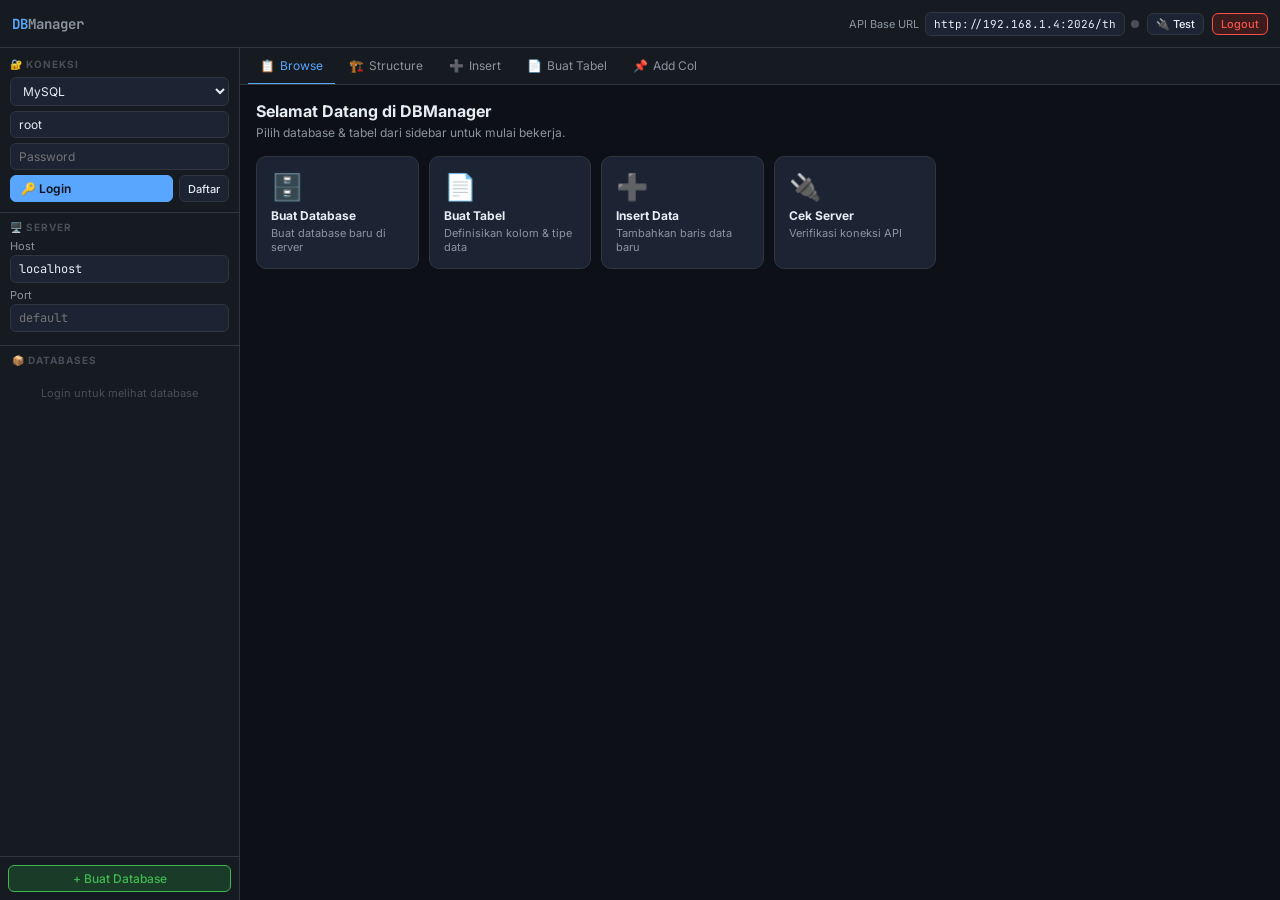
<file: frot-and/index.html>
<!DOCTYPE html>
<html lang="id">
<head>
<meta charset="UTF-8" />
<meta name="viewport" content="width=device-width, initial-scale=1.0" />
<title>DBManager — Database Studio</title>
<style>
  @import url('https://fonts.googleapis.com/css2?family=JetBrains+Mono:wght@400;500;700&family=Inter:wght@300;400;500;600;700&display=swap');

  :root {
    --bg-base:      #0d1117;
    --bg-panel:     #161b22;
    --bg-card:      #1c2333;
    --bg-hover:     #21262d;
    --bg-active:    #2d333b;
    --border:       #30363d;
    --border-light: #3d4450;
    --text-primary: #e6edf3;
    --text-sec:     #8b949e;
    --text-muted:   #484f58;
    --accent:       #58a6ff;
    --accent-dim:   #1f3550;
    --green:        #3fb950;
    --green-dim:    #1a3b28;
    --red:          #f85149;
    --red-dim:      #3b1c1c;
    --yellow:       #d29922;
    --yellow-dim:   #3b2e14;
    --purple:       #bc8cff;
    --orange:       #ffa657;
    --mono: 'JetBrains Mono', monospace;
    --sans: 'Inter', sans-serif;
    --r:  6px;
    --rl: 10px;
    --sidebar-w: 240px;
  }

  *, *::before, *::after { box-sizing: border-box; margin: 0; padding: 0; }

  html, body { height: 100%; }

  body {
    font-family: var(--sans);
    background: var(--bg-base);
    color: var(--text-primary);
    display: flex;
    flex-direction: column;
    overflow: hidden;
  }

  /* ══ TOPBAR ══════════════════════════════════════════════════════ */
  #topbar {
    height: 48px;
    background: var(--bg-panel);
    border-bottom: 1px solid var(--border);
    display: flex;
    align-items: center;
    padding: 0 12px;
    gap: 8px;
    flex-shrink: 0;
    z-index: 200;
  }
  .logo { font-family: var(--mono); font-size: 14px; font-weight: 700; color: var(--accent); }
  .logo span { color: var(--text-sec); }

  /* hamburger – mobile only */
  #hamburger {
    display: none;
    background: none; border: none; cursor: pointer;
    color: var(--text-primary); font-size: 20px; padding: 4px;
    flex-shrink: 0;
  }

  #topbar .spacer { flex: 1; min-width: 0; }

  .url-wrap { display: flex; align-items: center; gap: 6px; flex-shrink: 1; min-width: 0; }
  .url-wrap label { font-size: 11px; color: var(--text-sec); white-space: nowrap; }
  #baseUrl {
    font-family: var(--mono); font-size: 11px;
    background: var(--bg-card); border: 1px solid var(--border);
    color: var(--text-primary); padding: 4px 8px;
    border-radius: var(--r); width: 200px; min-width: 0;
  }
  #baseUrl:focus { outline: none; border-color: var(--accent); }

  .status-dot {
    width: 8px; height: 8px; border-radius: 50%;
    background: var(--text-muted); flex-shrink: 0;
    transition: background .3s;
  }
  .status-dot.online { background: var(--green); box-shadow: 0 0 6px var(--green); }

  /* ══ LAYOUT ══════════════════════════════════════════════════════ */
  #layout {
    flex: 1;
    display: flex;
    overflow: hidden;
    position: relative;
  }

  /* ══ SIDEBAR ═════════════════════════════════════════════════════ */
  #sidebar {
    width: var(--sidebar-w);
    background: var(--bg-panel);
    border-right: 1px solid var(--border);
    display: flex;
    flex-direction: column;
    flex-shrink: 0;
    overflow: hidden;
    transition: transform .25s ease;
    z-index: 100;
  }

  /* Mobile: sidebar jadi overlay drawer */
  #sidebar-overlay {
    display: none;
    position: fixed; inset: 0;
    background: rgba(0,0,0,.55);
    z-index: 99;
  }

  #auth-panel { padding: 10px; border-bottom: 1px solid var(--border); }
  #auth-panel h3 {
    font-size: 10px; text-transform: uppercase;
    letter-spacing: 1px; color: var(--text-muted); margin-bottom: 7px;
  }
  #auth-panel select,
  #auth-panel input {
    width: 100%; background: var(--bg-card); border: 1px solid var(--border);
    color: var(--text-primary); padding: 5px 8px;
    border-radius: var(--r); font-size: 12px; margin-bottom: 5px;
    font-family: var(--sans);
  }
  #auth-panel select:focus, #auth-panel input:focus { outline: none; border-color: var(--accent); }
  .btn-row { display: flex; gap: 6px; }

  /* server fields inside sidebar */
  #sidebar-server { padding: 8px 10px; border-bottom: 1px solid var(--border); }
  #sidebar-server h3 { font-size: 10px; text-transform: uppercase; letter-spacing: 1px; color: var(--text-muted); margin-bottom: 6px; }
  #sidebar-server input {
    width: 100%; background: var(--bg-card); border: 1px solid var(--border);
    color: var(--text-primary); padding: 5px 8px;
    border-radius: var(--r); font-size: 12px; margin-bottom: 5px;
    font-family: var(--mono);
  }
  #sidebar-server input:focus { outline: none; border-color: var(--accent); }
  #sidebar-server label { font-size: 11px; color: var(--text-sec); display: block; margin-bottom: 2px; }

  #db-list-panel { flex: 1; overflow-y: auto; padding: 8px; }
  #db-list-panel h3 {
    font-size: 10px; text-transform: uppercase;
    letter-spacing: 1px; color: var(--text-muted); margin-bottom: 6px; padding: 0 4px;
  }

  .db-item {
    display: flex; align-items: center; gap: 6px;
    padding: 5px 8px; border-radius: var(--r);
    cursor: pointer; font-size: 12px; color: var(--text-sec);
    transition: all .1s; border: 1px solid transparent;
  }
  .db-item:hover { background: var(--bg-hover); color: var(--text-primary); }
  .db-item.active { background: var(--accent-dim); border-color: var(--accent); color: var(--accent); }
  .db-item .db-name { flex: 1; font-family: var(--mono); font-size: 11px; overflow: hidden; text-overflow: ellipsis; white-space: nowrap; }
  .db-item .db-del { opacity: 0; font-size: 11px; }
  .db-item:hover .db-del { opacity: 1; }

  .table-item {
    display: flex; align-items: center; gap: 5px;
    padding: 3px 8px 3px 22px; cursor: pointer; font-size: 11px;
    color: var(--text-muted); border-radius: var(--r);
    transition: all .1s; font-family: var(--mono); border: 1px solid transparent;
  }
  .table-item:hover { background: var(--bg-hover); color: var(--text-primary); }
  .table-item.active { background: var(--bg-active); border-color: var(--border-light); color: var(--orange); }

  .sidebar-footer { padding: 8px; border-top: 1px solid var(--border); flex-shrink: 0; }

  /* ══ MAIN ════════════════════════════════════════════════════════ */
  #main { flex: 1; display: flex; flex-direction: column; overflow: hidden; min-width: 0; }

  /* tabs */
  #tabs {
    display: flex; background: var(--bg-panel);
    border-bottom: 1px solid var(--border);
    padding: 0 8px; gap: 2px; flex-shrink: 0;
    overflow-x: auto; -webkit-overflow-scrolling: touch;
  }
  #tabs::-webkit-scrollbar { height: 0; }
  .tab {
    padding: 10px 12px; font-size: 12px; cursor: pointer;
    color: var(--text-sec); border-bottom: 2px solid transparent;
    margin-bottom: -1px; transition: all .15s;
    display: flex; align-items: center; gap: 5px;
    white-space: nowrap; flex-shrink: 0;
  }
  .tab:hover { color: var(--text-primary); }
  .tab.active { color: var(--accent); border-bottom-color: var(--accent); }

  #content { flex: 1; overflow: auto; padding: 16px; }

  .panel { display: none; }
  .panel.active { display: block; }

  /* ══ WELCOME ═════════════════════════════════════════════════════ */
  .welcome-grid {
    display: grid;
    grid-template-columns: repeat(auto-fill, minmax(160px, 1fr));
    gap: 10px; max-width: 680px;
  }
  .welcome-card {
    background: var(--bg-card); border: 1px solid var(--border);
    border-radius: var(--rl); padding: 14px; cursor: pointer; transition: all .15s;
  }
  .welcome-card:hover { border-color: var(--accent); background: var(--bg-hover); }
  .welcome-card .icon { font-size: 26px; margin-bottom: 6px; }
  .welcome-card h4 { font-size: 12px; margin-bottom: 3px; }
  .welcome-card p { font-size: 11px; color: var(--text-sec); }

  /* ══ TABLE ═══════════════════════════════════════════════════════ */
  .table-toolbar {
    display: flex; align-items: center; gap: 8px;
    margin-bottom: 12px; flex-wrap: wrap;
  }
  .table-toolbar .title { font-family: var(--mono); font-size: 13px; font-weight: 700; color: var(--orange); flex: 1; min-width: 0; overflow: hidden; text-overflow: ellipsis; white-space: nowrap; }

  .data-table-wrap { overflow: auto; border: 1px solid var(--border); border-radius: var(--rl); }
  table.data-table { width: 100%; border-collapse: collapse; font-family: var(--mono); font-size: 12px; min-width: 500px; }
  table.data-table th {
    background: var(--bg-card); color: var(--text-sec);
    padding: 8px 10px; text-align: left; border-bottom: 1px solid var(--border);
    white-space: nowrap; font-size: 10px; text-transform: uppercase; letter-spacing: .5px;
    position: sticky; top: 0;
  }
  table.data-table th.pk { color: var(--yellow); }
  table.data-table td {
    padding: 6px 10px; border-bottom: 1px solid var(--border);
    max-width: 200px; overflow: hidden; text-overflow: ellipsis; white-space: nowrap;
  }
  table.data-table tr:hover td { background: var(--bg-hover); }
  table.data-table td.null-val { color: var(--text-muted); font-style: italic; }
  table.data-table tr:last-child td { border-bottom: none; }

  .badge {
    display: inline-block; padding: 2px 6px; border-radius: 4px;
    font-size: 10px; font-weight: 600; font-family: var(--mono);
  }
  .badge.type   { background: var(--bg-hover); color: var(--purple); border: 1px solid var(--border); }
  .badge.pk     { background: var(--yellow-dim); color: var(--yellow); border: 1px solid var(--yellow); }
  .badge.nn     { background: var(--green-dim); color: var(--green); border: 1px solid var(--green); }
  .badge.nullable { background: var(--bg-hover); color: var(--text-muted); border: 1px solid var(--border); }

  /* ══ FORMS ═══════════════════════════════════════════════════════ */
  .form-section {
    background: var(--bg-card); border: 1px solid var(--border);
    border-radius: var(--rl); padding: 14px; margin-bottom: 14px; max-width: 600px;
  }
  .form-section h3 {
    font-size: 11px; color: var(--text-sec); text-transform: uppercase;
    letter-spacing: 1px; margin-bottom: 10px; padding-bottom: 8px;
    border-bottom: 1px solid var(--border); display: flex; align-items: center; gap: 6px;
  }
  .form-row { display: grid; grid-template-columns: 130px 1fr; gap: 8px 10px; align-items: center; margin-bottom: 8px; }
  .form-row label { font-size: 12px; color: var(--text-sec); text-align: right; }
  .form-row input, .form-row select {
    background: var(--bg-base); border: 1px solid var(--border);
    color: var(--text-primary); padding: 6px 8px;
    border-radius: var(--r); font-size: 12px; font-family: var(--sans); width: 100%;
  }
  .form-row input:focus, .form-row select:focus { outline: none; border-color: var(--accent); }

  /* column builder */
  .col-row { display: flex; gap: 6px; align-items: center; margin-bottom: 6px; }
  .col-row input, .col-row select {
    background: var(--bg-base); border: 1px solid var(--border);
    color: var(--text-primary); padding: 5px 8px; border-radius: var(--r);
    font-size: 12px; font-family: var(--sans);
  }
  .col-row input { flex: 1; min-width: 0; }
  .col-row select { width: 130px; flex-shrink: 0; }

  /* ══ BUTTONS ═════════════════════════════════════════════════════ */
  .btn {
    padding: 5px 10px; border-radius: var(--r); border: 1px solid var(--border);
    background: var(--bg-card); color: var(--text-primary);
    font-size: 12px; cursor: pointer; font-family: var(--sans); font-weight: 500;
    transition: all .15s; display: inline-flex; align-items: center; gap: 5px;
    white-space: nowrap;
  }
  .btn:hover { background: var(--bg-hover); border-color: var(--border-light); }
  .btn.primary { background: var(--accent); border-color: var(--accent); color: #0d1117; font-weight: 600; }
  .btn.primary:hover { opacity: .85; }
  .btn.danger  { background: var(--red-dim); border-color: var(--red); color: var(--red); }
  .btn.danger:hover  { background: var(--red); color: #fff; }
  .btn.success { background: var(--green-dim); border-color: var(--green); color: var(--green); }
  .btn.success:hover { background: var(--green); color: #0d1117; }
  .btn.sm { padding: 3px 8px; font-size: 11px; }
  .btn:disabled { opacity: .4; cursor: not-allowed; }

  /* ══ TOAST ═══════════════════════════════════════════════════════ */
  #toast-container { position: fixed; bottom: 16px; right: 16px; display: flex; flex-direction: column; gap: 8px; z-index: 9999; }
  .toast {
    padding: 9px 14px; border-radius: var(--rl); font-size: 12px; font-weight: 500;
    display: flex; align-items: center; gap: 8px; border: 1px solid;
    animation: slideIn .2s ease; max-width: 320px;
  }
  .toast.success { background: var(--green-dim); border-color: var(--green); color: var(--green); }
  .toast.error   { background: var(--red-dim);   border-color: var(--red);   color: var(--red); }
  .toast.info    { background: var(--accent-dim); border-color: var(--accent); color: var(--accent); }
  @keyframes slideIn { from { transform: translateX(24px); opacity: 0; } to { transform: none; opacity: 1; } }

  /* ══ MODAL ═══════════════════════════════════════════════════════ */
  .modal-overlay {
    position: fixed; inset: 0; background: rgba(0,0,0,.6);
    display: flex; align-items: center; justify-content: center;
    z-index: 1000; backdrop-filter: blur(2px); padding: 16px;
  }
  .modal-overlay.hidden { display: none; }
  .modal {
    background: var(--bg-panel); border: 1px solid var(--border);
    border-radius: var(--rl); padding: 18px; width: 100%; max-width: 480px;
  }
  .modal h3 { font-size: 14px; margin-bottom: 12px; display: flex; align-items: center; gap: 8px; }
  .modal-footer { display: flex; justify-content: flex-end; gap: 8px; margin-top: 14px; }

  /* ══ MISC ════════════════════════════════════════════════════════ */
  .section-title { font-size: 16px; font-weight: 700; margin-bottom: 4px; }
  .section-desc  { font-size: 12px; color: var(--text-sec); margin-bottom: 16px; }
  .empty-state   { text-align: center; padding: 32px; color: var(--text-muted); font-size: 12px; }
  .empty-state .icon { font-size: 36px; margin-bottom: 8px; }
  .loading       { color: var(--text-muted); font-size: 12px; padding: 20px; text-align: center; }
  .info-bar {
    background: var(--accent-dim); border: 1px solid var(--accent); border-radius: var(--r);
    padding: 8px 12px; font-size: 11px; color: var(--accent); margin-bottom: 12px;
    display: flex; align-items: center; gap: 6px;
  }
  hr { border: none; border-top: 1px solid var(--border); margin: 10px 0; }
  code { font-family: var(--mono); font-size: 11px; background: var(--bg-card); padding: 1px 5px; border-radius: 3px; color: var(--orange); }

  ::-webkit-scrollbar { width: 5px; height: 5px; }
  ::-webkit-scrollbar-track { background: transparent; }
  ::-webkit-scrollbar-thumb { background: var(--border); border-radius: 3px; }

  /* ══ RESPONSIVE — MOBILE ════════════════════════════════════════ */
  @media (max-width: 640px) {
    #hamburger { display: flex; }

    /* Sidebar: fixed drawer, hidden off-screen by default */
    #sidebar {
      position: fixed; top: 48px; left: 0; bottom: 0;
      transform: translateX(-100%);
      width: min(var(--sidebar-w), 85vw);
      box-shadow: 4px 0 24px rgba(0,0,0,.5);
    }
    #sidebar.open { transform: translateX(0); }
    #sidebar-overlay.open { display: block; }

    /* topbar */
    .url-wrap label { display: none; }
    #baseUrl { width: 140px; }

    /* tabs */
    .tab { padding: 8px 10px; font-size: 11px; }
    .tab .tab-label { display: none; }

    /* forms */
    .form-row { grid-template-columns: 1fr; }
    .form-row label { text-align: left; }

    #content { padding: 10px; }

    .welcome-grid { grid-template-columns: 1fr 1fr; }

    .table-toolbar { gap: 5px; }
    .table-toolbar .title { font-size: 11px; }
  }

  @media (max-width: 400px) {
    .welcome-grid { grid-template-columns: 1fr; }
    #baseUrl { width: 110px; font-size: 10px; }
  }
</style>
</head>
<body>

<!-- ═══ TOPBAR ═══════════════════════════════════════════════════════════════ -->
<div id="topbar">
  <button id="hamburger" onclick="toggleSidebar()" title="Toggle sidebar">☰</button>
  <div class="logo">DB<span>Manager</span></div>
  <div class="spacer"></div>
  <div class="url-wrap">
    <label>API Base URL</label>
    <input id="baseUrl" value="http://192.168.1.4:2026/thorix" placeholder="http://host:port/thorix" />
    <div class="status-dot" id="statusDot" title="Server status"></div>
  </div>
  <button class="btn sm" onclick="checkHealth()">🔌 Test</button>
  <button class="btn sm danger" id="logout-btn" onclick="doLogout()"><span>Logout</span></button>
</div>

<!-- ═══ SIDEBAR OVERLAY (mobile tap-away) ════════════════════════════════════ -->
<div id="sidebar-overlay" onclick="closeSidebar()"></div>

<!-- ═══ LAYOUT ═══════════════════════════════════════════════════════════════ -->
<div id="layout">

  <!-- ── SIDEBAR ── -->
  <div id="sidebar">

    <!-- Auth -->
    <div id="auth-panel">
      <h3>🔐 Koneksi</h3>
      <select id="dbType" onchange="onDbTypeChange()">
        <option value="mysql">MySQL</option>
        <option value="postgresql">PostgreSQL</option>
        <option value="sqlite">SQLite</option>
      </select>
      <input id="authUser"     placeholder="Username" value="root" />
      <input id="authPassword" placeholder="Password" type="password" />
      <div class="btn-row">
        <button class="btn primary" style="flex:1" onclick="doLogin()">🔑 Login</button>
        <button class="btn sm" onclick="doSignup()" title="Daftar akun baru">Daftar</button>
      </div>
    </div>

    <!-- Server config (host/port, tersembunyi saat SQLite) -->
    <div id="sidebar-server">
      <h3>🖥️ Server</h3>
      <label>Host</label>
      <input id="serverHost" value="localhost" placeholder="localhost" />
      <label>Port</label>
      <input id="serverPort" placeholder="default" type="number" />
    </div>

    <!-- DB List -->
    <div id="db-list-panel">
      <h3>📦 Databases</h3>
      <div id="db-list">
        <div class="empty-state" style="padding:14px;font-size:11px">Login untuk melihat database</div>
      </div>
    </div>

    <!-- Footer -->
    <div class="sidebar-footer">
      <button class="btn success" style="width:100%;justify-content:center" onclick="showCreateDbModal()">+ Buat Database</button>
    </div>
  </div>

  <!-- ── MAIN ── -->
  <div id="main">
    <!-- Tabs -->
    <div id="tabs">
      <div class="tab active" data-tab="browse"       onclick="switchTab('browse')">📋 <span class="tab-label">Browse</span></div>
      <div class="tab"        data-tab="structure"    onclick="switchTab('structure')">🏗️ <span class="tab-label">Structure</span></div>
      <div class="tab"        data-tab="insert"       onclick="switchTab('insert')">➕ <span class="tab-label">Insert</span></div>
      <div class="tab"        data-tab="create-table" onclick="switchTab('create-table')">📄 <span class="tab-label">Buat Tabel</span></div>
      <div class="tab"        data-tab="add-column"   onclick="switchTab('add-column')">📌 <span class="tab-label">Add Col</span></div>
    </div>

    <!-- Content -->
    <div id="content">

      <!-- ▸ BROWSE -->
      <div class="panel active" id="tab-browse">
        <div id="browse-welcome">
          <div class="section-title">Selamat Datang di DBManager</div>
          <div class="section-desc">Pilih database &amp; tabel dari sidebar untuk mulai bekerja.</div>
          <div class="welcome-grid">
            <div class="welcome-card" onclick="showCreateDbModal()">
              <div class="icon">🗄️</div><h4>Buat Database</h4><p>Buat database baru di server</p>
            </div>
            <div class="welcome-card" onclick="switchTab('create-table')">
              <div class="icon">📄</div><h4>Buat Tabel</h4><p>Definisikan kolom &amp; tipe data</p>
            </div>
            <div class="welcome-card" onclick="switchTab('insert')">
              <div class="icon">➕</div><h4>Insert Data</h4><p>Tambahkan baris data baru</p>
            </div>
            <div class="welcome-card" onclick="checkHealth()">
              <div class="icon">🔌</div><h4>Cek Server</h4><p>Verifikasi koneksi API</p>
            </div>
          </div>
        </div>
        <div id="browse-table" style="display:none">
          <div class="table-toolbar">
            <div class="title" id="browse-title">—</div>
            <button class="btn sm" onclick="loadTableContent()">🔄</button>
            <select id="browse-limit" onchange="loadTableContent()" style="background:var(--bg-card);border:1px solid var(--border);color:var(--text-primary);padding:4px 6px;border-radius:var(--r);font-size:11px;">
              <option value="10">10</option><option value="25">25</option>
              <option value="50">50</option><option value="100">100</option>
              <option value="500">500</option>
            </select>
            <button class="btn sm danger" onclick="confirmClearTable()">Clear</button>
            <button class="btn sm danger" onclick="confirmDropTable()">Drop</button>
          </div>
          <div id="browse-content"></div>
        </div>
      </div>

      <!-- ▸ STRUCTURE -->
      <div class="panel" id="tab-structure">
        <div id="structure-welcome" class="empty-state">
          <div class="icon">🏗️</div><div>Pilih tabel untuk melihat struktur kolom</div>
        </div>
        <div id="structure-content" style="display:none">
          <div class="table-toolbar">
            <div class="title" id="structure-title">—</div>
            <button class="btn sm" onclick="loadTableStructure()">🔄 Refresh</button>
          </div>
          <div class="data-table-wrap">
            <table class="data-table">
              <thead><tr>
                <th>#</th><th>Column</th><th>Type</th>
                <th>Nullable</th><th>Default</th><th>PK</th>
              </tr></thead>
              <tbody id="structure-tbody"></tbody>
            </table>
          </div>
        </div>
      </div>

      <!-- ▸ INSERT -->
      <div class="panel" id="tab-insert">
        <div class="section-title">Insert Data</div>
        <div class="section-desc">Tambahkan satu baris data ke tabel aktif.</div>
        <div id="insert-no-table" class="info-bar">ℹ️ Pilih tabel terlebih dahulu dari sidebar.</div>
        <div class="form-section" id="insert-form-wrap" style="display:none">
          <h3>📝 Isi Data — <span id="insert-table-name" style="color:var(--orange)">—</span></h3>
          <div id="insert-fields"></div>
          <button class="btn primary" onclick="doInsert()">💾 Insert Row</button>
        </div>
      </div>

      <!-- ▸ CREATE TABLE -->
      <div class="panel" id="tab-create-table">
        <div class="section-title">Buat Tabel Baru</div>
        <div class="section-desc">Definisikan nama tabel dan kolom-kolomnya.</div>
        <div id="no-db-warn" class="info-bar" style="display:none">ℹ️ Pilih database terlebih dahulu.</div>
        <div class="form-section">
          <h3>⚙️ Konfigurasi Tabel</h3>
          <div class="form-row">
            <label>Nama Tabel</label>
            <input id="new-table-name" placeholder="contoh: produk" />
          </div>
          <hr>
          <h3>📌 Kolom</h3>
          <div id="col-builder"></div>
          <button class="btn sm" onclick="addColRow()">+ Tambah Kolom</button>
          <hr>
          <button class="btn primary" onclick="doCreateTable()">🚀 Buat Tabel</button>
        </div>
      </div>

      <!-- ▸ ADD COLUMN -->
      <div class="panel" id="tab-add-column">
        <div class="section-title">Tambah Kolom</div>
        <div class="section-desc">Menambahkan kolom baru ke tabel yang sudah ada.</div>
        <div class="form-section">
          <h3>📌 Detail Kolom</h3>
          <div class="form-row">
            <label>Nama Kolom</label>
            <input id="new-col-name" placeholder="contoh: email" />
          </div>
          <div class="form-row">
            <label>Tipe Data</label>
            <select id="new-col-type">
              <option>VARCHAR(255)</option><option>TEXT</option>
              <option>INTEGER</option><option>FLOAT</option>
              <option>BOOLEAN</option><option>DATE</option><option>DATETIME</option>
            </select>
          </div>
          <button class="btn primary" onclick="doAddColumn()">📌 Tambah Kolom</button>
        </div>
      </div>

    </div><!-- #content -->
  </div><!-- #main -->
</div><!-- #layout -->

<!-- ═══ TOAST ════════════════════════════════════════════════════════════════ -->
<div id="toast-container"></div>

<!-- ═══ MODAL: Create DB ═════════════════════════════════════════════════════ -->
<div class="modal-overlay hidden" id="modal-create-db">
  <div class="modal">
    <h3>🗄️ Buat Database Baru</h3>
    <div class="form-row"><label>Tipe DB</label>
      <select id="modal-db-type" onchange="onModalDbTypeChange()">
        <option value="mysql">MySQL</option>
        <option value="postgresql">PostgreSQL</option>
        <option value="sqlite">SQLite</option>
      </select>
    </div>
    <div class="form-row"><label>Nama Database</label>
      <input id="modal-db-name" placeholder="contoh: toko_online" />
    </div>
    <div id="modal-server-fields">
      <div class="form-row"><label>Host</label><input id="modal-db-host" value="localhost" /></div>
      <div class="form-row"><label>Port</label><input id="modal-db-port" placeholder="default" type="number" /></div>
    </div>
    <div class="modal-footer">
      <button class="btn" onclick="closeModal('modal-create-db')">Batal</button>
      <button class="btn primary" onclick="doCreateDb()">✅ Buat</button>
    </div>
  </div>
</div>

<!-- ═══ MODAL: Confirm ══════════════════════════════════════════════════════ -->
<div class="modal-overlay hidden" id="modal-confirm">
  <div class="modal">
    <h3 id="confirm-title">⚠️ Konfirmasi</h3>
    <p id="confirm-msg" style="font-size:13px;color:var(--text-sec);margin-bottom:8px"></p>
    <div class="modal-footer">
      <button class="btn" onclick="closeModal('modal-confirm')">Batal</button>
      <button class="btn danger" id="confirm-ok-btn">Ya, Lanjutkan</button>
    </div>
  </div>
</div>

<!-- ═══ MODAL: Edit Row ══════════════════════════════════════════════════════ -->
<div class="modal-overlay hidden" id="modal-edit-row">
  <div class="modal">
    <h3>✏️ Edit Baris</h3>
    <div id="edit-row-fields" style="max-height:60vh;overflow-y:auto"></div>
    <div class="modal-footer">
      <button class="btn" onclick="closeModal('modal-edit-row')">Batal</button>
      <button class="btn primary" onclick="doUpdateRow()">💾 Simpan</button>
    </div>
  </div>
</div>

<!-- ═══════════════════════ SCRIPT ══════════════════════════════════════════ -->
<script>
/* ── STATE ────────────────────────────────────────────────────────────────── */
const S = {
  dbType: 'mysql',
  dbName: null,
  tableName: null,
  tableStructure: [],
  editRowId: null,
  editRowIdCol: null,
};

/* ── HELPERS ──────────────────────────────────────────────────────────────── */
const $  = id => document.getElementById(id);
const getBase = () => $('baseUrl').value.replace(/\/$/, '');
const getHost = () => $('serverHost').value.trim() || 'localhost';
const getPort = () => { const v = $('serverPort').value; return v ? parseInt(v) : null; };

function dbTypeChanged() { S.dbType = $('dbType').value; }

/* Build engine config object – common across table/* endpoints */
function engineCfg(extra = {}) {
  return {
    db_type:  S.dbType,
    db_name:  S.dbName || '',
    host:     getHost(),
    port:     getPort(),
    ...extra,
  };
}

/* ── FETCH ────────────────────────────────────────────────────────────────── */
async function api(path, method = 'GET', body = null) {
  const opts = { method, credentials: 'include', headers: {} };
  if (body !== null) {
    opts.headers['Content-Type'] = 'application/json';
    opts.body = JSON.stringify(body);
  }
  const res = await fetch(getBase() + path, opts);
  const data = await res.json().catch(() => ({}));
  if (!res.ok) throw new Error(data.detail || `HTTP ${res.status}`);
  return data;
}

/*
 * GET /database/show/{type} pakai query params bukan body
 * karena itu GET request — body diabaikan oleh server.
 */
async function apiShowDb(type) {
  const host = getHost();
  const port = getPort();
  let qs = `host=${encodeURIComponent(host)}`;
  if (port) qs += `&port=${port}`;

  const path = `/database/show/${type}?${qs}`;
  const res  = await fetch(getBase() + path, { method: 'GET', credentials: 'include' });
  const data = await res.json().catch(() => ({}));
  if (!res.ok) throw new Error(data.detail || `HTTP ${res.status}`);
  return data;
}

/* ── TOAST ────────────────────────────────────────────────────────────────── */
function toast(msg, type = 'info') {
  const icons = { success: '✅', error: '❌', info: 'ℹ️' };
  const el = document.createElement('div');
  el.className = `toast ${type}`;
  el.innerHTML = `<span>${icons[type]}</span><span>${msg}</span>`;
  $('toast-container').appendChild(el);
  setTimeout(() => el.remove(), 4000);
}

/* ── MODAL ────────────────────────────────────────────────────────────────── */
function openModal(id)  { $(id).classList.remove('hidden'); }
function closeModal(id) { $(id).classList.add('hidden'); }

function showConfirm(title, msg, onOk) {
  $('confirm-title').textContent = title;
  $('confirm-msg').textContent   = msg;
  $('confirm-ok-btn').onclick    = () => { closeModal('modal-confirm'); onOk(); };
  openModal('modal-confirm');
}

/* ── SIDEBAR (mobile) ─────────────────────────────────────────────────────── */
function toggleSidebar() {
  $('sidebar').classList.toggle('open');
  $('sidebar-overlay').classList.toggle('open');
}
function closeSidebar() {
  $('sidebar').classList.remove('open');
  $('sidebar-overlay').classList.remove('open');
}

/* ── DB TYPE CHANGE ───────────────────────────────────────────────────────── */
function onDbTypeChange() {
  S.dbType = $('dbType').value;
  const isSqlite = S.dbType === 'sqlite';
  $('sidebar-server').style.display = isSqlite ? 'none' : '';
}
function onModalDbTypeChange() {
  $('modal-server-fields').style.display = $('modal-db-type').value === 'sqlite' ? 'none' : '';
}

/* ── AUTH ─────────────────────────────────────────────────────────────────── */
async function doLogin() {
  S.dbType = $('dbType').value;
  try {
    await api('/auth/signin', 'POST', {
      user:     $('authUser').value,
      password: $('authPassword').value,
      db:       S.dbType,
    });
    toast('Login berhasil!', 'success');
    loadDatabases();
  } catch (e) { toast(e.message, 'error'); }
}

async function doSignup() {
  try {
    const r = await api('/auth/signup', 'POST', {
      user:     $('authUser').value,
      password: $('authPassword').value,
      db:       $('dbType').value,
    });
    toast(r.message || 'Berhasil daftar!', 'success');
  } catch (e) { toast(e.message, 'error'); }
}

async function doLogout() {
  try {
    await api('/auth/logout', 'POST');
    toast('Berhasil logout', 'info');
    $('db-list').innerHTML = '<div class="empty-state" style="padding:14px;font-size:11px">Login untuk melihat database</div>';
    S.dbName = null; S.tableName = null;
    showBrowseWelcome();
  } catch (e) { toast(e.message, 'error'); }
}

/* ── HEALTH ───────────────────────────────────────────────────────────────── */
async function checkHealth() {
  try {
    const d = await api('/health');
    $('statusDot').className = 'status-dot online';
    toast(`Server OK — v${d.version}`, 'success');
  } catch {
    $('statusDot').className = 'status-dot';
    toast('Server tidak dapat dijangkau', 'error');
  }
}

/* ── DATABASES ────────────────────────────────────────────────────────────── */
async function loadDatabases() {
  S.dbType = $('dbType').value;
  const list = $('db-list');
  list.innerHTML = '<div class="loading">Memuat...</div>';
  try {
    let names;
    if (S.dbType === 'sqlite') {
      /* SQLite: GET /database/show/sqlite?search_dir=. */
      const data = await fetch(getBase() + '/database/show/sqlite?search_dir=.',
        { credentials: 'include' }).then(r => r.json());
      names = (data.databases || []).map(d => d.filename || d.path || d);
    } else {
      /* MySQL / PostgreSQL: GET /database/show/{type}?host=...&port=... */
      const data = await apiShowDb(S.dbType);
      names = data.databases || [];
    }
    renderDbList(names);
  } catch (e) {
    list.innerHTML = `<div class="empty-state" style="padding:12px;font-size:11px">⚠️ ${e.message}</div>`;
    toast('Gagal memuat database: ' + e.message, 'error');
  }
}

function renderDbList(dbs) {
  const list  = $('db-list');
  const icons = { mysql: '🐬', postgresql: '🐘', sqlite: '📁' };
  if (!dbs.length) { list.innerHTML = '<div class="empty-state" style="padding:12px;font-size:11px">Tidak ada database</div>'; return; }
  list.innerHTML = '';
  dbs.forEach(name => {
    const el = document.createElement('div');
    el.className = 'db-item' + (name === S.dbName ? ' active' : '');
    el.innerHTML = `<span>${icons[S.dbType] || '🗄️'}</span>
      <span class="db-name">${name}</span>
      <button class="btn sm danger db-del" title="Hapus">🗑</button>`;
    el.querySelector('.db-del').addEventListener('click', e => { e.stopPropagation(); confirmDeleteDb(name); });
    el.addEventListener('click', () => selectDatabase(name, el));
    list.appendChild(el);
  });
}

function selectDatabase(name, el) {
  document.querySelectorAll('.db-item').forEach(e => e.classList.remove('active'));
  el.classList.add('active');
  S.dbName = name;
  S.tableName = null;
  loadTables();
  showBrowseWelcome();
  closeSidebar();
}

async function loadTables() {
  /* Remove old table-items first */
  document.querySelectorAll('.table-item').forEach(e => e.remove());
  if (!S.dbName) return;
  try {
    const data = await api('/table/list', 'POST', engineCfg());
    renderTableList(data.tables || []);
  } catch (e) { toast('Gagal load tabel: ' + e.message, 'error'); }
}

function renderTableList(tables) {
  const activeDb = document.querySelector('.db-item.active');
  if (!activeDb) return;
  const list = $('db-list');
  tables.forEach(name => {
    const el = document.createElement('div');
    el.className = 'table-item' + (name === S.tableName ? ' active' : '');
    el.innerHTML = `<span>▸</span><span>${name}</span>`;
    el.addEventListener('click', () => selectTable(name, el));
    /* Insert right after activeDb */
    activeDb.insertAdjacentElement('afterend', el);
  });
  /* reverse insertion order so they appear in correct sequence */
  /* (each insertion is "afterend" of activeDb, so last inserted is first shown) */
  /* Fix: append in order by doing it differently */
}

/* Re-render table list properly */
async function reloadAndRenderTables() {
  document.querySelectorAll('.table-item').forEach(e => e.remove());
  if (!S.dbName) return;
  try {
    const data = await api('/table/list', 'POST', engineCfg());
    const tables = data.tables || [];
    const activeDb = document.querySelector('.db-item.active');
    if (!activeDb) return;
    let prev = activeDb;
    tables.forEach(name => {
      const el = document.createElement('div');
      el.className = 'table-item' + (name === S.tableName ? ' active' : '');
      el.innerHTML = `<span>▸</span><span>${name}</span>`;
      el.addEventListener('click', () => selectTable(name, el));
      prev.insertAdjacentElement('afterend', el);
      prev = el;
    });
  } catch (e) { toast('Gagal load tabel: ' + e.message, 'error'); }
}

function selectTable(name, el) {
  document.querySelectorAll('.table-item').forEach(e => e.classList.remove('active'));
  el.classList.add('active');
  S.tableName = name;
  loadTableContent();
  loadTableStructure();
  updateInsertPanel();
  showBrowseTable();
  closeSidebar();
}

/* ── TABLE CONTENT ────────────────────────────────────────────────────────── */
async function loadTableContent() {
  if (!S.dbName || !S.tableName) return;
  const limit = parseInt($('browse-limit').value) || 10;
  $('browse-title').textContent = `${S.dbName} › ${S.tableName}`;
  $('browse-content').innerHTML = '<div class="loading">⏳ Memuat data...</div>';
  try {
    const data = await api('/table/content', 'POST', engineCfg({ table_name: S.tableName, limit }));
    renderContentTable(data.rows || []);
  } catch (e) {
    $('browse-content').innerHTML = `<div class="empty-state">❌ ${e.message}</div>`;
  }
}

function renderContentTable(rows) {
  const el = $('browse-content');
  if (!rows.length) {
    el.innerHTML = '<div class="empty-state"><div class="icon">📭</div>Tabel kosong. Gunakan tab Insert untuk menambah data.</div>';
    return;
  }
  const cols  = Object.keys(rows[0]);
  const pkCol = (S.tableStructure.find(c => c.primary_key) || {}).name || null;
  let h = '<div class="data-table-wrap"><table class="data-table"><thead><tr>';
  h += '<th>#</th>';
  cols.forEach(c => { h += `<th class="${c === pkCol ? 'pk' : ''}">${c === pkCol ? '🔑 ' : ''}${c}</th>`; });
  h += '<th>Aksi</th></tr></thead><tbody>';
  rows.forEach((row, i) => {
    h += '<tr>';
    h += `<td style="color:var(--text-muted)">${i + 1}</td>`;
    cols.forEach(c => {
      const v = row[c];
      if (v === null || v === undefined) h += '<td class="null-val">NULL</td>';
      else {
        const s = String(v);
        h += `<td title="${s.replace(/"/g, '&quot;')}">${s.length > 50 ? s.slice(0, 47) + '…' : s}</td>`;
      }
    });
    const enc = encodeURIComponent(JSON.stringify(row));
    const pkVal = pkCol != null ? row[pkCol] : null;
    h += `<td style="white-space:nowrap">
      <button class="btn sm" onclick="openEditModal('${enc}')">✏️</button>
      ${pkVal !== null && pkVal !== undefined ? `<button class="btn sm danger" onclick="confirmDeleteRow('${pkCol}','${String(pkVal).replace(/'/g,"\\'")}')">🗑</button>` : ''}
    </td>`;
    h += '</tr>';
  });
  h += '</tbody></table></div>';
  el.innerHTML = h;
}

/* ── STRUCTURE ────────────────────────────────────────────────────────────── */
async function loadTableStructure() {
  if (!S.dbName || !S.tableName) return;
  $('structure-title').textContent = `${S.dbName} › ${S.tableName} — Struktur`;
  try {
    const data = await api('/table/structure', 'POST', engineCfg({ table_name: S.tableName }));
    S.tableStructure = data.columns || [];
    const tb = $('structure-tbody');
    tb.innerHTML = S.tableStructure.map((c, i) => `
      <tr>
        <td style="color:var(--text-muted)">${i + 1}</td>
        <td><strong>${c.name}</strong></td>
        <td><span class="badge type">${c.type}</span></td>
        <td>${c.nullable ? '<span class="badge nullable">NULL</span>' : '<span class="badge nn">NOT NULL</span>'}</td>
        <td style="color:var(--text-muted);font-family:var(--mono);font-size:11px">${c.default ?? '—'}</td>
        <td>${c.primary_key ? '<span class="badge pk">🔑 PK</span>' : '—'}</td>
      </tr>`).join('');
    $('structure-welcome').style.display = 'none';
    $('structure-content').style.display = 'block';
    updateInsertPanel();
  } catch (e) { toast('Gagal load struktur: ' + e.message, 'error'); }
}

/* ── INSERT ───────────────────────────────────────────────────────────────── */
function updateInsertPanel () {
  const noTable = $('insert-no-table');
  const wrap    = $('insert-form-wrap');
  if (!S.tableName || !S.tableStructure.length) {
    noTable.style.display = 'flex'; wrap.style.display = 'none'; return;
  }
  noTable.style.display = 'none'; wrap.style.display = 'block';
  $('insert-table-name').textContent = S.tableName;
  $('insert-fields').innerHTML = S.tableStructure
    .filter(c => !c.primary_key)
    .map(c => `
      <div class="form-row">
        <label>${c.name} <span style="color:var(--text-muted);font-size:10px">${c.type}</span></label>
        <input id="ins_${c.name}" placeholder="${c.nullable ? 'NULL ok' : 'wajib diisi'}" />
      </div>`).join('');
}

async function doInsert() {
  if (!S.tableName) { toast('Pilih tabel dulu', 'error'); return; }
  const data = {};
  S.tableStructure.filter(c => !c.primary_key).forEach(c => {
    const el = $(`ins_${c.name}`);
    if (el && el.value !== '') data[c.name] = el.value;
  });
  try {
    const r = await api('/table/insert', 'POST', engineCfg({ table_name: S.tableName, data }));
    toast(r.message || 'Data berhasil diinsert!', 'success');
    loadTableContent();
  } catch (e) { toast(e.message, 'error'); }
}

/* ── EDIT ROW ─────────────────────────────────────────────────────────────── */
function openEditModal(enc) {
  const row   = JSON.parse(decodeURIComponent(enc));
  const pkCol = (S.tableStructure.find(c => c.primary_key) || {}).name;
  S.editRowId    = pkCol ? row[pkCol] : null;
  S.editRowIdCol = pkCol;
  $('edit-row-fields').innerHTML = Object.entries(row).map(([k, v]) => `
    <div class="form-row">
      <label>${k}</label>
      <input id="edit_${k}" value="${v ?? ''}" ${k === pkCol ? 'disabled style="opacity:.5"' : ''} />
    </div>`).join('');
  openModal('modal-edit-row');
}

async function doUpdateRow() {
  if (!S.editRowIdCol) { toast('Tidak ada primary key', 'error'); return; }
  const update = {};
  S.tableStructure.filter(c => !c.primary_key).forEach(c => {
    const el = $(`edit_${c.name}`);
    if (el) update[c.name] = el.value;
  });
  try {
    const r = await api('/table/update', 'PUT', engineCfg({
      table_name:       S.tableName,
      update_values:    update,
      condition_str:    `${S.editRowIdCol} = :pk_val`,
      condition_params: { pk_val: S.editRowId },
    }));
    toast(r.message || 'Data diperbarui!', 'success');
    closeModal('modal-edit-row');
    loadTableContent();
  } catch (e) { toast(e.message, 'error'); }
}

/* ── DELETE ROW ───────────────────────────────────────────────────────────── */
function confirmDeleteRow(pkCol, pkVal) {
  showConfirm('🗑️ Hapus Baris', `Hapus baris dengan ${pkCol} = "${pkVal}"?`, async () => {
    try {
      const r = await api('/table/row', 'DELETE', engineCfg({
        table_name:       S.tableName,
        condition_str:    `${pkCol} = :pk_val`,
        condition_params: { pk_val: pkVal },
      }));
      toast(r.message || 'Baris dihapus', 'success');
      loadTableContent();
    } catch (e) { toast(e.message, 'error'); }
  });
}

/* ── CLEAR / DROP ─────────────────────────────────────────────────────────── */
function confirmClearTable() {
  if (!S.tableName) return;
  showConfirm('⚠️ Kosongkan Tabel', `Semua data di "${S.tableName}" akan dihapus permanen!`, async () => {
    try {
      const r = await api('/table/clear', 'DELETE', engineCfg({ table_name: S.tableName }));
      toast(r.message || 'Tabel dikosongkan', 'success');
      loadTableContent();
    } catch (e) { toast(e.message, 'error'); }
  });
}

function confirmDropTable() {
  if (!S.tableName) return;
  showConfirm('❌ Hapus Tabel Permanen', `Tabel "${S.tableName}" beserta seluruh datanya akan DIHAPUS PERMANEN!`, async () => {
    try {
      const r = await api('/table/drop', 'DELETE', engineCfg({ table_name: S.tableName }));
      toast(r.message || 'Tabel dihapus!', 'success');
      S.tableName = null;
      reloadAndRenderTables();
      showBrowseWelcome();
    } catch (e) { toast(e.message, 'error'); }
  });
}

/* ── CREATE TABLE ─────────────────────────────────────────────────────────── */
let colCount = 0;
function addColRow() {
  colCount++;
  const div = document.createElement('div');
  div.className = 'col-row'; div.id = `col_${colCount}`;
  div.innerHTML = `
    <input placeholder="nama_kolom" value="${colCount === 1 ? 'id' : ''}" />
    <select>
      <option${colCount === 1 ? ' selected' : ''}>INTEGER</option>
      <option${colCount !== 1 ? ' selected' : ''}>VARCHAR(255)</option>
      <option>TEXT</option><option>FLOAT</option><option>BOOLEAN</option>
      <option>DATE</option><option>DATETIME</option>
    </select>
    <button class="btn sm danger" onclick="this.parentElement.remove()">✕</button>`;
  $('col-builder').appendChild(div);
}

async function doCreateTable() {
  if (!S.dbName) { $('no-db-warn').style.display = 'flex'; toast('Pilih database dulu', 'error'); return; }
  $('no-db-warn').style.display = 'none';
  const name = $('new-table-name').value.trim();
  if (!name) { toast('Nama tabel wajib diisi', 'error'); return; }
  const rows = document.querySelectorAll('.col-row');
  if (!rows.length) { toast('Minimal satu kolom', 'error'); return; }
  const columns_def = {};
  rows.forEach(r => {
    const n = r.querySelector('input').value.trim();
    const t = r.querySelector('select').value;
    if (n) columns_def[n] = t;
  });
  try {
    const r = await api('/table/create', 'POST', engineCfg({ table_name: name, columns_def }));
    toast(r.message || 'Tabel berhasil dibuat!', 'success');
    $('new-table-name').value = ''; $('col-builder').innerHTML = ''; colCount = 0; addColRow();
    reloadAndRenderTables();
  } catch (e) { toast(e.message, 'error'); }
}

/* ── ADD COLUMN ───────────────────────────────────────────────────────────── */
async function doAddColumn() {
  if (!S.tableName) { toast('Pilih tabel dulu', 'error'); return; }
  const col_name = $('new-col-name').value.trim();
  const col_type = $('new-col-type').value;
  if (!col_name) { toast('Nama kolom wajib diisi', 'error'); return; }
  try {
    const r = await api('/table/column/add', 'POST', engineCfg({ table_name: S.tableName, column_name: col_name, column_type: col_type }));
    toast(r.message || 'Kolom ditambahkan!', 'success');
    $('new-col-name').value = '';
    loadTableStructure();
  } catch (e) { toast(e.message, 'error'); }
}

/* ── CREATE DB ────────────────────────────────────────────────────────────── */
function showCreateDbModal() {
  $('modal-db-type').value = S.dbType;
  onModalDbTypeChange();
  openModal('modal-create-db');
}

async function doCreateDb() {
  const type = $('modal-db-type').value;
  const name = $('modal-db-name').value.trim();
  if (!name) { toast('Nama database wajib diisi', 'error'); return; }
  const body = type === 'sqlite'
    ? { db_name: name }
    : {
        db_name: name,
        host:    $('modal-db-host').value || 'localhost',
        port:    $('modal-db-port').value ? parseInt($('modal-db-port').value) : null,
      };
  try {
    const r = await api(`/database/create/${type}`, 'POST', body);
    toast(r.message || 'Database berhasil dibuat!', 'success');
    closeModal('modal-create-db');
    $('modal-db-name').value = '';
    $('dbType').value = type;
    S.dbType = type;
    onDbTypeChange();
    loadDatabases();
  } catch (e) { toast(e.message, 'error'); }
}

/* ── DELETE DB ────────────────────────────────────────────────────────────── */
function confirmDeleteDb(name) {
  showConfirm('🗑️ Hapus Database', `Database "${name}" akan DIHAPUS PERMANEN!`, async () => {
    try {
      const body = S.dbType === 'sqlite'
        ? { db_name: name }
        : { db_name: name, host: getHost(), port: getPort() };
      const r = await api(`/database/delete/${S.dbType}`, 'DELETE', body);
      toast(r.message || 'Database dihapus!', 'success');
      if (S.dbName === name) { S.dbName = null; S.tableName = null; showBrowseWelcome(); }
      loadDatabases();
    } catch (e) { toast(e.message, 'error'); }
  });
} primary_key

/* ── TABS & VIEWS ─────────────────────────────────────────────────────────── */
function switchTab(tab) {
  document.querySelectorAll('.tab').forEach(t => t.classList.toggle('active', t.dataset.tab === tab));
  document.querySelectorAll('.panel').forEach(p => p.classList.toggle('active', p.id === `tab-${tab}`));
}
function showBrowseWelcome() {
  switchTab('browse');
  $('browse-welcome').style.display = '';
  $('browse-table').style.display   = 'none';
}
function showBrowseTable() {
  switchTab('browse');
  $('browse-welcome').style.display = 'none';
  $('browse-table').style.display   = '';
}

/* ── INIT ─────────────────────────────────────────────────────────────────── */
window.addEventListener('DOMContentLoaded', () => {
  addColRow();
  onDbTypeChange();   // set initial sidebar-server visibility
  checkHealth();
});
</script>
</body>
</html>
</file>
